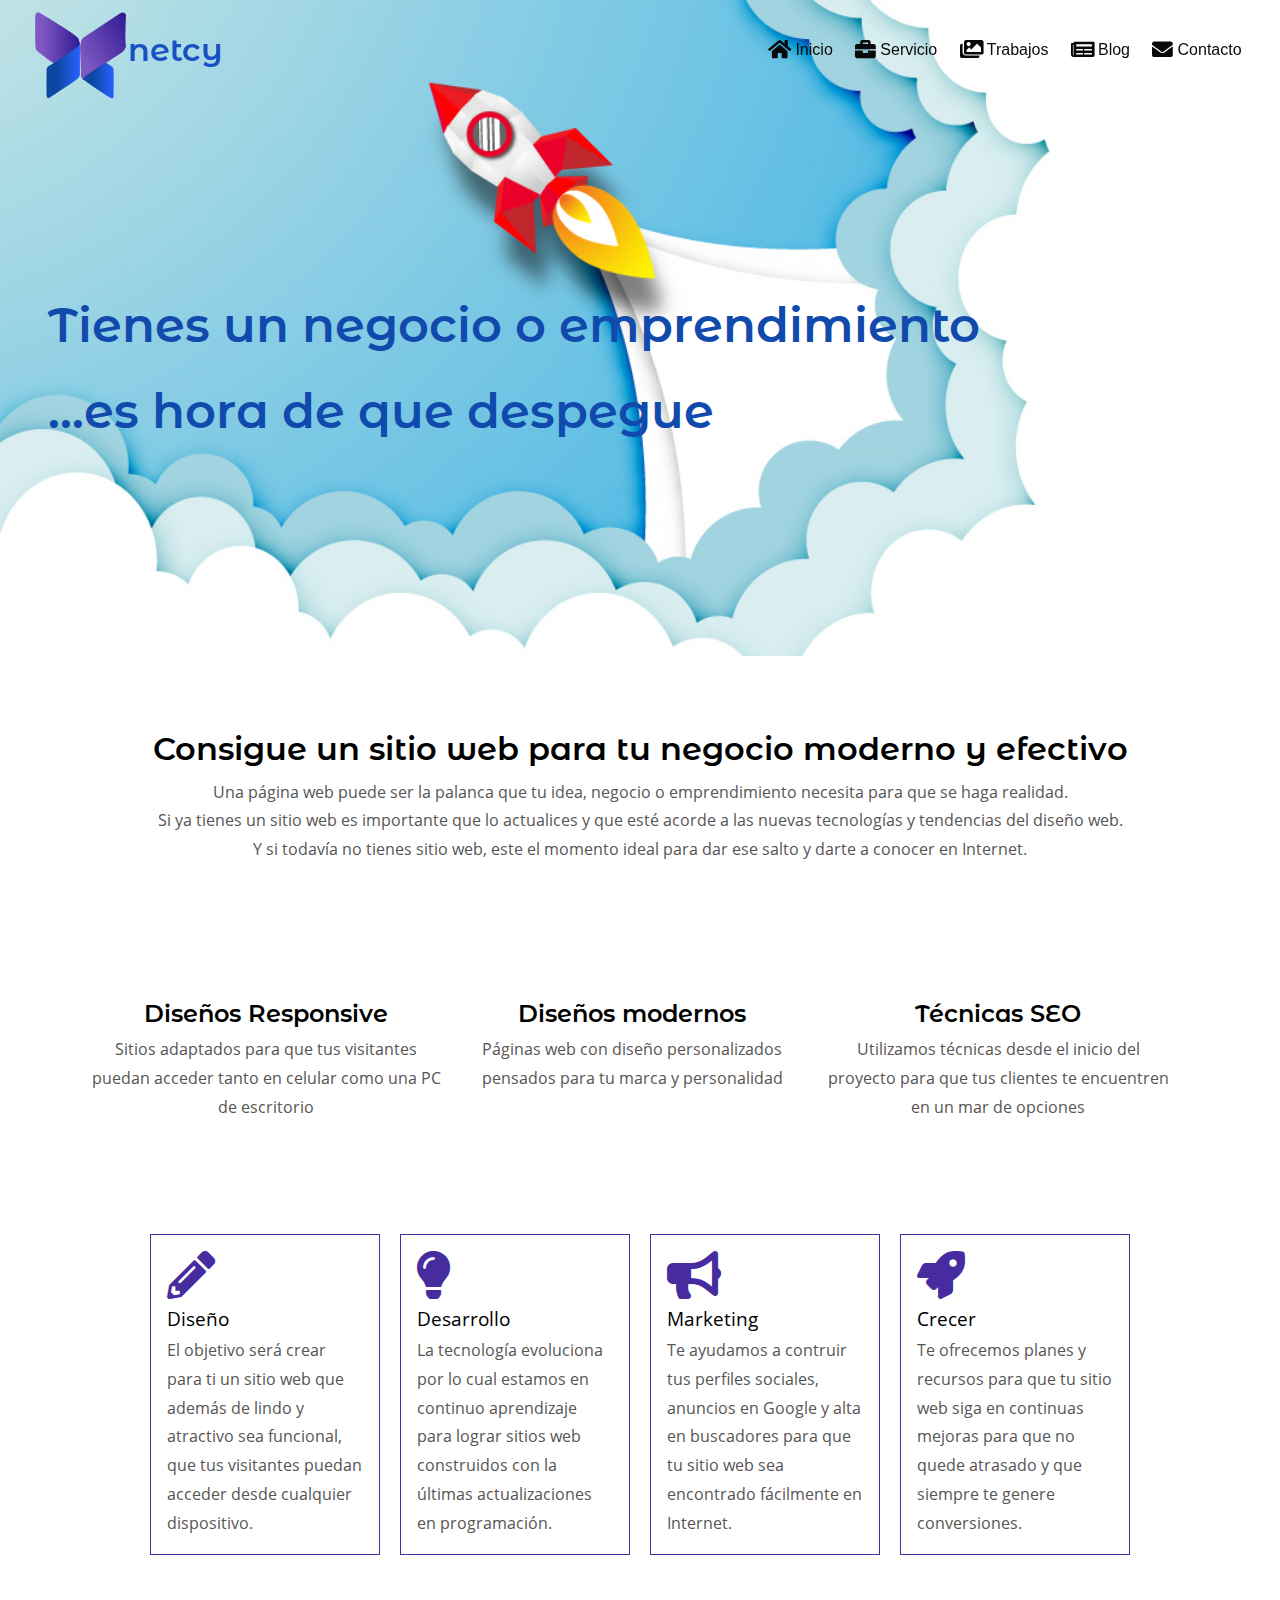
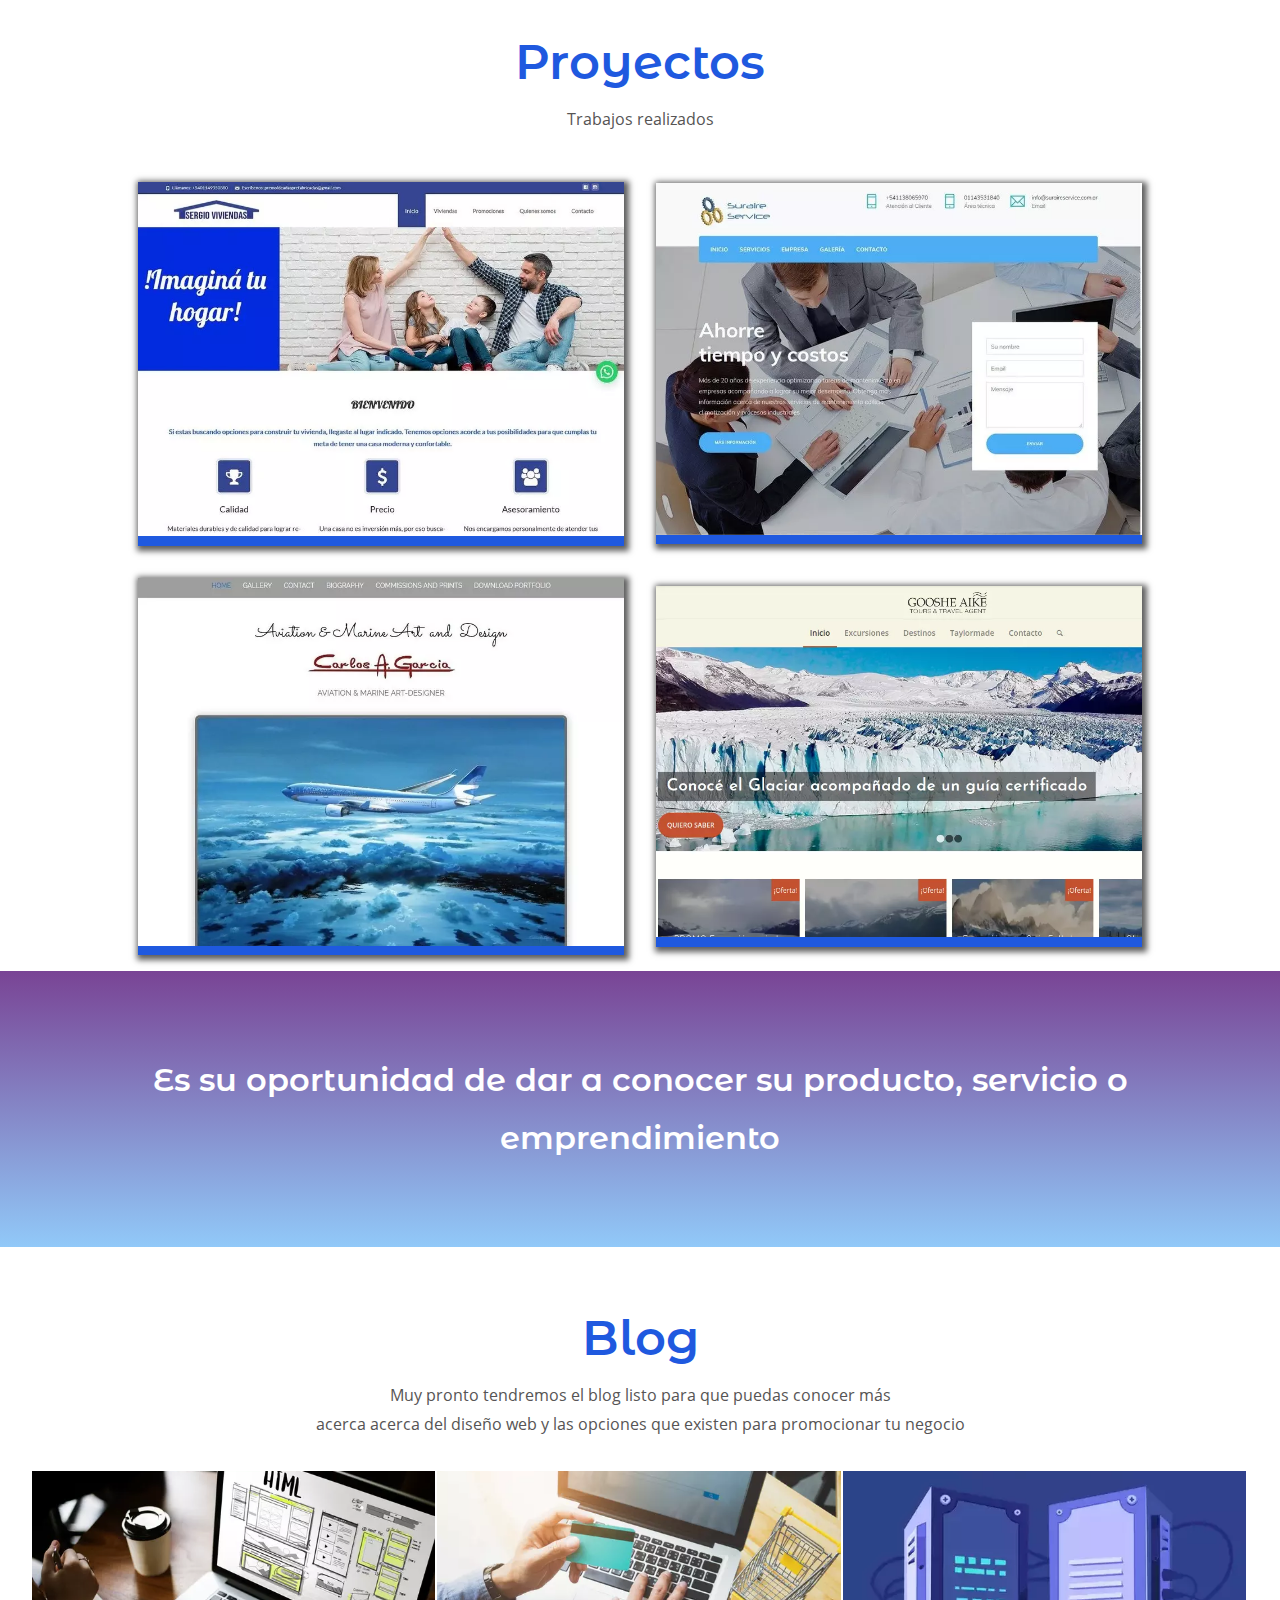
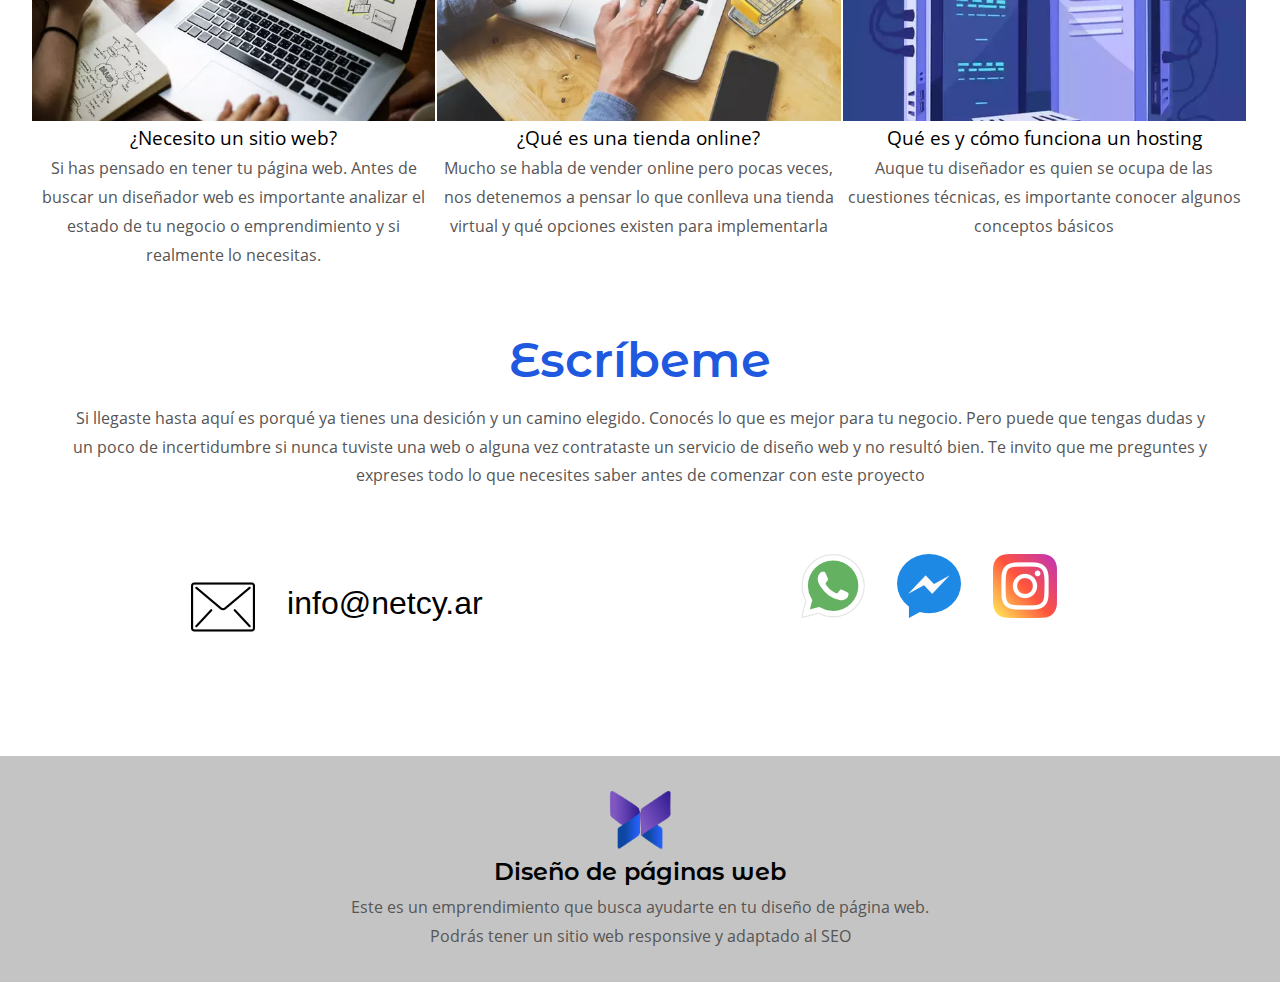
<file: index.html>
<!DOCTYPE html>
<html lang="es">
<head>
    <meta charset="UTF-8">
    <meta http-equiv="X-UA-Compatible" content="IE=edge">
    <meta name="viewport" content="width=device-width, initial-scale=1.0 maximum-scale=1.0, user-scalable=no">
    <title>Netcy | Diseño y programación web</title>
    <meta name="description" content="Crearemos el sitio web que buscás para tu emprendimiento. 
    Nos enfocamos en un diseño moderno y atractivo para crear tu página web. Planes mensuales accesibles ">
    <meta name="keywords" content="crear sitio web, hacer pagina web, como crear una pagina web, diseño de paginas web, diseño de sitios web ">
    <link rel="stylesheet" type="text/css"   href="./estilos/stylo.css">
    <link rel="stylesheet" type="text/css"   href="./estilos/fontawesome.min.css">
    <link rel="stylesheet" type="text/css"   href="./estilos/solid.min.css">
    <link rel="stylesheet" href="https://unpkg.com/aos@next/dist/aos.css" />
    <link rel="icon" href="/img/favicon.png" type="image/png">
    <!-- Global site tag (gtag.js) - Google Analytics -->
<script async src="https://www.googletagmanager.com/gtag/js?id=G-3QVBPZLP8L"></script>
<script>
  window.dataLayer = window.dataLayer || [];
  function gtag(){dataLayer.push(arguments);}
  gtag('js', new Date());

  gtag('config', 'G-3QVBPZLP8L');
</script>
</head>
<body id="top">
<header class="head">
    <nav id="navi" class="flex-lado">
        <div id="logo" class="flex-lado">
            <img src="./img/logo-web.png" alt="" class="logoimg">
            <p id="title">netcy</p>
        </div>
    <ul id="menu" class="flex-lado">
        <li><a href="#top"><i class="fas fa-home"></i> <span>Inicio</span></a></li>
        <li><a href="#about"><i class="fas fa-briefcase"></i> <span>Servicio</span></a></li>
        <li><a href="#trabajos"><i class="fas fa-images"></i> <span>Trabajos</span></span></a></li>
        <li><a href="#blogs"><i class="fas fa-newspaper"></i> <span>Blog</span></a></li>
        <li><a href="#contact"><i class="fas fa-envelope"></i> <span>Contacto</span></a></li>
    </ul>
    </nav>
</header>
<main>
<section  class="banner flex-lado">
  <h3 class="title-banner">
      Tienes un negocio o emprendimiento<br>
      <span>...es hora de que despegue</span>
  </h3>
</section>

<section id="about" class="flex-vertical container">
    <h1>Consigue un sitio web para tu negocio moderno y efectivo</h1>
   
    <p>Una página web puede ser la palanca que tu idea, negocio o emprendimiento necesita para que se 
      haga realidad.<br> Si ya tienes un sitio web es importante que lo actualices y que esté acorde a las
      nuevas tecnologías y tendencias del diseño web.<br> 
       Y si todavía no tienes sitio web, este el momento ideal para dar ese salto y darte a conocer en Internet.</p>
    <div id="bloques" class="flex-lado">
        <div class="items">
            <i class="fas fa-mobile-alt" data-aos="zoom-in"></i>
            <h2>Diseños Responsive</h2>
            <p>Sitios adaptados para que tus visitantes
                puedan acceder tanto en celular como 
                una PC de escritorio</p>
        </div>
        <div class="items">
            <i class="fas fa-star" data-aos="zoom-in" data-aos-delay="300"></i>
            <h2>Diseños modernos</h2>
            <p>Páginas web con diseño personalizados pensados para tu marca y personalidad </p>
        </div>
        <div class="items">
            <i class="fas fa-medal" data-aos="zoom-in" data-aos-delay="600"></i>
            <h2>Técnicas SEO</h2>
            <p>Utilizamos técnicas desde el inicio del proyecto para que tus clientes 
                te encuentren en un mar de opciones</p>
        </div>
    </div>
</section>
    <section id="services-two" class="flex-lado">
        <div class="box" class="flex-vertical">
            <i class="fas fa-pencil-alt"></i>
            <h3>Diseño</h3>
            <p>El objetivo será crear para ti un sitio web que además de lindo y 
                atractivo sea funcional, que tus visitantes puedan acceder desde 
                cualquier dispositivo. </p> 
        </div>
        <div class="box" class="flex-vertical">
            <i class="fas fa-lightbulb"></i>
            <h3>Desarrollo</h3>
            <p>La tecnología evoluciona por lo cual estamos en continuo aprendizaje para 
                lograr sitios web construidos con la últimas actualizaciones en programación. </p> 
        </div>
        <div class="box" class="flex-vertical">
            <i class="fas fa-bullhorn"></i>
            <h3>Marketing</h3>
            <p>Te ayudamos a contruir tus perfiles sociales, anuncios en Google y alta en 
                buscadores para que tu sitio web sea encontrado fácilmente en Internet. </p> 
        </div>
        <div class="box" class="flex-vertical">
            <i class="fas fa-rocket"></i>
            <h3>Crecer</h3>
            <p>Te ofrecemos planes y recursos para que tu sitio web siga en continuas mejoras 
                para que no quede atrasado y que siempre te genere conversiones. </p> 
        </div>
    
   
</section>

<section class="titulos flex-vertical" id="trabajos">
    <h4>Proyectos</h4>
    <p>Trabajos realizados</p>
</section>

<section  class="container portfolio flex-lado">
        <div id="image">
            <img src="./img/web viviendas.webp" alt="" class="open-modal" data-open="modal1"> 
        </div>
        <div id="image">
            <img src="./img/suraire.webp" alt="" class="open-modal" data-open="modal2">
        </div>
        
        <div id="image">
            <img src="./img/webaviacion.webp" alt="" class="open-modal" data-open="modal3">
        </div>
        <div id="image">
            <img src="./img/gooshe-aike.webp" alt="" class="open-modal" data-open="modal4">
        </div>
       
</section>

<!-------Modals-------->
<div class="modal" id="modal1">
    <div class="modal-dialog">
      <header class="modal-header">
        Sergio Viviendas
        <button class="close-modal" aria-label="close modal" data-close>
          ✕  
        </button>
      </header>
      <section class="modal-content">
        <p>Sitio web diseñado para una empresa de construcción de viviendas premoldeadas.
            Realizado con Wordpress y theme modificado con CSS sin framworks adicionales de diseño.</p>
        <p>Esta conformado por 5 secciones. En una de esas secciones hay diferentes galerías según el tipo de vivienda.
        También se incluyen videos, información adicional y sección de contacto
        Botón de Whatsapp para que los visitantes puedan hacer consultas rápidas</p>
        <p><a href="https://sergioviviendas.com">Link al sitio web</a></p>
        <img src="./img/web viviendas.webp">
      </section>
      
    </div>
  </div>

  <div class="modal" id="modal2">
    <div class="modal-dialog">
      <header class="modal-header">
        Suraire Service
        <button class="close-modal" aria-label="close modal" data-close>
          ✕  
        </button>
      </header>
      <section class="modal-content">
        <p>Sitio web de una sola página realizado con plantilla Bootstrap</p>
        <p>Formulario de contacto integrado en el banner y en la última sección. Descripción de servicios
            y galería de fotos con trabajos terminados.
        </p>
        <p><a href="https://suraireservice.com.ar">Link al sitio web</a></p>
        <p>Animaciones en scroll. Botón de Whatsapp</p>
        <img src="./img/suraire.webp">
        
      </section>
      
    </div>
  </div>

  <div class="modal" id="modal3">
    <div class="modal-dialog">
      <header class="modal-header">
        Aviation Art
        <button class="close-modal" aria-label="close modal" data-close>
          ✕  
        </button>
      </header>
      <section class="modal-content">
        <p>El diseño fue provisto por el cliente se utilizó Wordpress con Divi se realizaron modificaciones
            en el CSS.</p>
        <p>El pintor deseaba tener sus obras clasificadas por temática para lo cual se creó una galeria
            en el orden especificado
        </p>
        <p>Incluye sección de presentación y formulario de contacto</p>
        <p><a href="https://aviationart.com.ar">Link al sitio web</a></p>
        <img src="./img/webaviacion.webp">
        
      </section>
      
    </div>
  </div>

  <div class="modal" id="modal4">
    <div class="modal-dialog">
      <header class="modal-header">
       Gooshe Aike
        <button class="close-modal" aria-label="close modal" data-close>
          ✕  
        </button>
      </header>
      <section class="modal-content">
        <p>Tienda online en Wordpress creado para una empresa de tours y viajes.</p>
        <p>Se utiliza plugin Woocommerce con Paypal integrado y anteriormente integraba también Mercado
          pago
        </p>
        <p>Incluye sección de presentación y formulario de contacto</p>
        <p><a href="https://patagoniaglacierstours.com">Link al sitio web</a></p>
        <img src="./img/gooshe-aike.webp">
       
      </section>
      
    </div>
  </div>

<section id="call-action" class="flex-vertical">
    <div>
    <h3>Es su oportunidad de dar a conocer su producto, servicio o emprendimiento</h3>
   
  </div>
</section>

<section class="titulos flex-vertical" id="blogs">
    <h4>Blog</h4>
    <p>Muy pronto tendremos el blog listo para que puedas conocer más <br>acerca acerca del 
      diseño web y las opciones que existen para promocionar tu negocio
    </p>
</section>

<section id="blog" class="container flex-lado">

     <div id="post" class="flex-vertical post">
         <img src="./img/blog/mi-pagina-web.webp">
         <h3>¿Necesito un sitio web?</h3>
         <p>Si has pensado en tener tu página web. Antes de buscar un diseñador web
           es importante analizar el estado de tu negocio o emprendimiento y si realmente lo necesitas.
         </p>
     </div>
     <div id="post" class="flex-vertical post">
        <img src="./img/blog/tienda-virtual.webp">
        <h3>¿Qué es una tienda online?</h3>
        <p>Mucho se habla de vender online pero pocas veces, nos detenemos a pensar lo que conlleva una 
          tienda virtual y qué opciones existen para implementarla</p>
    </div>
    <div id="post" class="flex-vertical post">
        <img src="./img/blog/hosting-que-es.webp">
        <h3>Qué es y cómo funciona un hosting</h3>
        <p>Auque tu diseñador es quien se ocupa de las cuestiones técnicas, es importante 
          conocer algunos conceptos básicos
        </p>
    </div>

</section>
<section class="contact" id="contact">
  <section class="titulos flex-vertical">
    <h4>Escríbeme</h4>
    <p>Si llegaste hasta aquí es porqué ya tienes una desición y un camino elegido. 
      Conocés lo que 
      es mejor para tu negocio. Pero puede que tengas dudas y un poco de incertidumbre si nunca tuviste una web o 
      alguna vez contrataste un servicio de diseño web y no resultó bien. Te invito que me preguntes y expreses todo
      lo que necesites saber antes de comenzar con este proyecto
    </p>
   
   
</section>


    <section class="container flex-lado contacto">
      <div class="email flex-lado">
       <a href="mailto:info@netcy.ar"><img src="./img/correo.png" alt="">
       <span> info@netcy.ar</span></a>
      </div>
      <div class="enlaces flex-lado">
      <div class="socialbox">
        <a href="https://wa.me/+542323342031?" target="_blank"><img src="./img/whatsapp.png"></a>
      </div>
      <div class="socialbox">
        <a href="https://www.facebook.com/netcyweb/"><img src="./img/mensajero.png"></a>
      </div>
      <div class="socialbox">
        <a href="https://www.instagram.com/cyntyque/"><img src="./img/instagram.png"></a>
      </div>
    </div>
    </section>


<footer class="flex-vertical">
    <img src="./img/logo-web.png" alt="">
    <h2>Diseño de páginas web</h2>
    <p>Este es un emprendimiento que busca ayudarte en tu diseño de página web.
      <br> Podrás tener un sitio web responsive y adaptado al SEO
    </p>
    
</footer>


<script src="https://unpkg.com/aos@next/dist/aos.js"></script>
 <script>
 AOS.init();
 </script>


<script src="./js/myscript.js"></script>
</main>  
</body>
</html>
</file>
<file: estilos/stylo.css>
/*****************************************************
***********ESTILOS GENERALES**************************
******************************************************/
*{
    margin: 0;
    max-width: 100%;
}
html{
    font-size: 1em;
    line-height: 1.8;
    font-family:'Segoe UI', Tahoma, Geneva, Verdana, sans-serif;
    scroll-behavior: smooth;
    box-sizing: border-box;
}

@font-face{
    font-family: 'Monserrat';
    src: url(./fuentes/MontserratAlternates-SemiBold.ttf);
}
@font-face{
    font-family: 'Open sans';
    src: url(./fuentes/OpenSans-Regular.ttf);
}


h1{
    font-family: 'Monserrat';
}

h2{
    font-family: 'Monserrat';
}
h3{
    font-family: 'Open sans';
    font-weight: 500;
}

p{
    font-family: 'Open Sans';
    color: rgb(87, 85, 85);
}
img{
    max-width: 100%;
}

.flex-lado{
    display: flex;
    flex-direction: row;
    justify-content: center;
    align-items: center;
}
.flex-vertical{
    display: flex;
    flex-direction: column;
    justify-content: center;
    text-align: center;
}
.container{
    margin-left: 2em;
    margin-right: 2em;
    margin-top: 2em;
    flex-wrap: wrap;
    text-align: center;
}
.titulos h4{
    font-family: 'Monserrat';
    font-size: 3em;
    color:#1f59df;
    margin-top: 1em;
}

header{
    height: 5.2em;
    z-index: 99;
    
}
.head{
    position: fixed;
    width: 100%;
    transition: linear 1s;
}
/******Scroll****/

.headscroll{
    height: 4em;
    box-shadow: rgba(97, 97, 97, 0.397) 1px 2px 2px 2px;
    z-index: 99;
    background-color: rgba(254, 254, 254, 0.863);
}


/****************************************************************/
nav#navi {
     justify-content: space-between;
    
}
nav#navi ul#menu{
    list-style: none;
    padding-right: 1em;
}
nav#navi ul#menu li a{
    text-decoration: none;
    padding-right: 1.4em;
    color: rgb(9, 9, 9);
    align-items: center;
    display: flex;
}
nav#navi ul#menu li a i{
    font-size: 1.3em;
    padding-right: 0.2em;
}

@media (max-width: 600px) {
    nav#navi ul#menu li a span {
      display: none;
    }
  }
  
nav#navi #logo img{
    max-width: 6em;
    height: auto;
    padding-top: 0.5em;
    padding-left: 2em;
    transition: linear 2s;
}


div#logo p#title{
    font-family: 'Monserrat';
    font-size: 2em;
    color: #1751c4;
}
.banner {
    background-image: url(../img/impulsando-ideas.webp);
    padding-top: 8em;
    padding-bottom: 3em;
    background-position: left;
    text-align: left;
    justify-content: left;
    height: 30em;
}
h3.title-banner {
    font-family: 'Monserrat';
    font-size: 3em;
    color: #114aad;
    padding: 1em;
    
}
section#about {
    padding-top: 2em;
    padding-bottom: 2em;
}
section#about h1{
    font-size: 2em;
}
div#bloques{
    margin-top: 2em;
    flex-wrap: wrap;
    align-items: flex-start;
}
div#bloques .items{
    padding-top: 1em;
    padding-right: 1em;
    max-width: 350px;
    flex-shrink: 1;
    flex-grow: 0;
   
}
div#bloques .items p{
     text-align: center;
}
div#bloques .items i{
    font-size: 5em;
    color: #472ca0 ;
}
div#bloques .items i:hover{
    color: #8b99f8;
    
}
#services-two{
    margin-top: 5em;
    align-items: flex-start;
    flex-wrap: wrap;
    
   
}
#services-two .box{
    border: #472ca0 solid 1px;
    text-align: left;
    padding: 1em;
    margin-right: 10px;
    margin-left: 10px;
    max-width: 230px;
    box-sizing: border-box;
    margin-bottom: 1em;
    flex-shrink: 0.5;
    flex-grow: 1;
}
#services-two .box i{
    font-size: 3em;
    color: #472ca0;
    
}
#services-two .box i:hover{
    animation-name: rotar;
    animation-duration: 2s;
    
}
.portfolio{
    flex-wrap: wrap;
}
.portfolio div#image{
    width: 40%;
    margin: 1em;
    background-color: #1f59df;
    box-shadow: 2px 2px 6px 3px #5e5e5e;
}

.portfolio div#image img{
    height: auto;
    object-fit: cover;
    transition: 0.5s all ease-in-out;
}
.portfolio div#image img:hover{
    transform: scale(0.8);
}

section#call-action{
     background-image: url(../img/banner.webp);
     background-size: cover;
     background-attachment: fixed;
     background-position: center;
     
}
section#call-action div{
    background-image: linear-gradient(#4c0571bf, #8bc6f8f2);
    padding: 5em;
    
}
section#call-action h3{
    font-family: 'Monserrat';
    font-size: 2em;
    color: white;
    
}
section#call-action p {
    color: white;
}

#blog .post {
    width: 25%;
    text-align: center;
    box-sizing: border-box;
    padding-right: 2px;
    align-self: flex-start;
    flex-shrink: 0.5;
    flex-grow: 1;
}
#blog .post img{
    width: 100%;
    height: 250px;
    object-fit: cover;
    overflow: hidden;
    transition: 0.5s all ease-in-out;
}
#blog .post img:hover{
    transform: scale(0.8);
}
.titulos p{
    padding-left: 4em;
    padding-right: 4em;
    text-align: center;
}
.socialbox{
    padding-bottom: 2em;
}
.socialbox img{
    max-width: 64px;
    margin-right: 2em;
    transition: all ease-in-out;
}
.socialbox img:hover{
    animation-name: uping;
    animation-duration: 2s;
}
.contacto{
    justify-content: space-around;
    margin-bottom: 6em;
    padding-top: 2em;
}
.contacto .email img:hover{
    animation-name: uping;
    animation-duration: 2s;
    
}
.contacto .email span{
     padding-left: 1em;
     font-size: 2em;
}
.contacto .email a{
    text-decoration: none;
    align-self: center;
    display: flex;
    color: black;
}

footer{
    text-align: center;
    padding: 2em;
    background-color: rgb(196, 196, 196);
}
footer img{
    align-self: center;
    max-width: 4em;
}
/*******Modal*********/


.modal {
    position: fixed;
    top: 0;
    left: 0;
    right: 0;
    bottom: 0;
    display: flex;
    align-items: center;
    justify-content: center;
    padding: 1rem;
    background: rgba(0, 0, 0, 0.8);
    cursor: pointer;
    visibility: hidden;
    opacity: 0;
    transition: all 0.35s ease-in;
  }
  
  .modal.is-visible {
    visibility: visible;
    opacity: 1;
    transition-delay: 0.2s;
  }
  
  .modal-dialog {
    position: relative;
    max-width: 800px;
    max-height: 80vh;
    border-radius: 5px;
    background: #fff;
    overflow: auto;
    cursor: default;
   
  }
  
  .modal-dialog > * {
    padding: 1rem;
  }
  
  .modal-header,
  .modal-footer {
    background: #efefef;
  }
  
  .modal-header {
    display: flex;
    align-items: center;
    justify-content: space-between;
  }
  
  .modal-header .close-modal {
    font-size: 1.5rem;
  }
  
  .modal p + p {
    margin-top: 1rem;
  }
  
/******Animaciones*******/
@keyframes rotar {
    0%, 100% {
    transform: rotate(360deg);
    }
    75% {
    transform: rotate(-360deg);
    }
    
    }

@keyframes uping{
    0%{
        transform: translateY(0px);
    }
    50%{
        transform: translateY(-15px);
    }
    50%{
        transform: translateY(-30px);
    }
}
</file>
<file: estilos/solid.min.css>
/*!
 * Font Awesome Free 5.15.2 by @fontawesome - https://fontawesome.com
 * License - https://fontawesome.com/license/free (Icons: CC BY 4.0, Fonts: SIL OFL 1.1, Code: MIT License)
 */
@font-face{font-family:"Font Awesome 5 Free";font-style:normal;font-weight:900;font-display:block;src:url(../webfonts/fa-solid-900.eot);src:url(../webfonts/fa-solid-900.eot?#iefix) format("embedded-opentype"),url(../webfonts/fa-solid-900.woff2) format("woff2"),url(../webfonts/fa-solid-900.woff) format("woff"),url(../webfonts/fa-solid-900.ttf) format("truetype"),url(../webfonts/fa-solid-900.svg#fontawesome) format("svg")}.fa,.fas{font-family:"Font Awesome 5 Free";font-weight:900}
</file>
